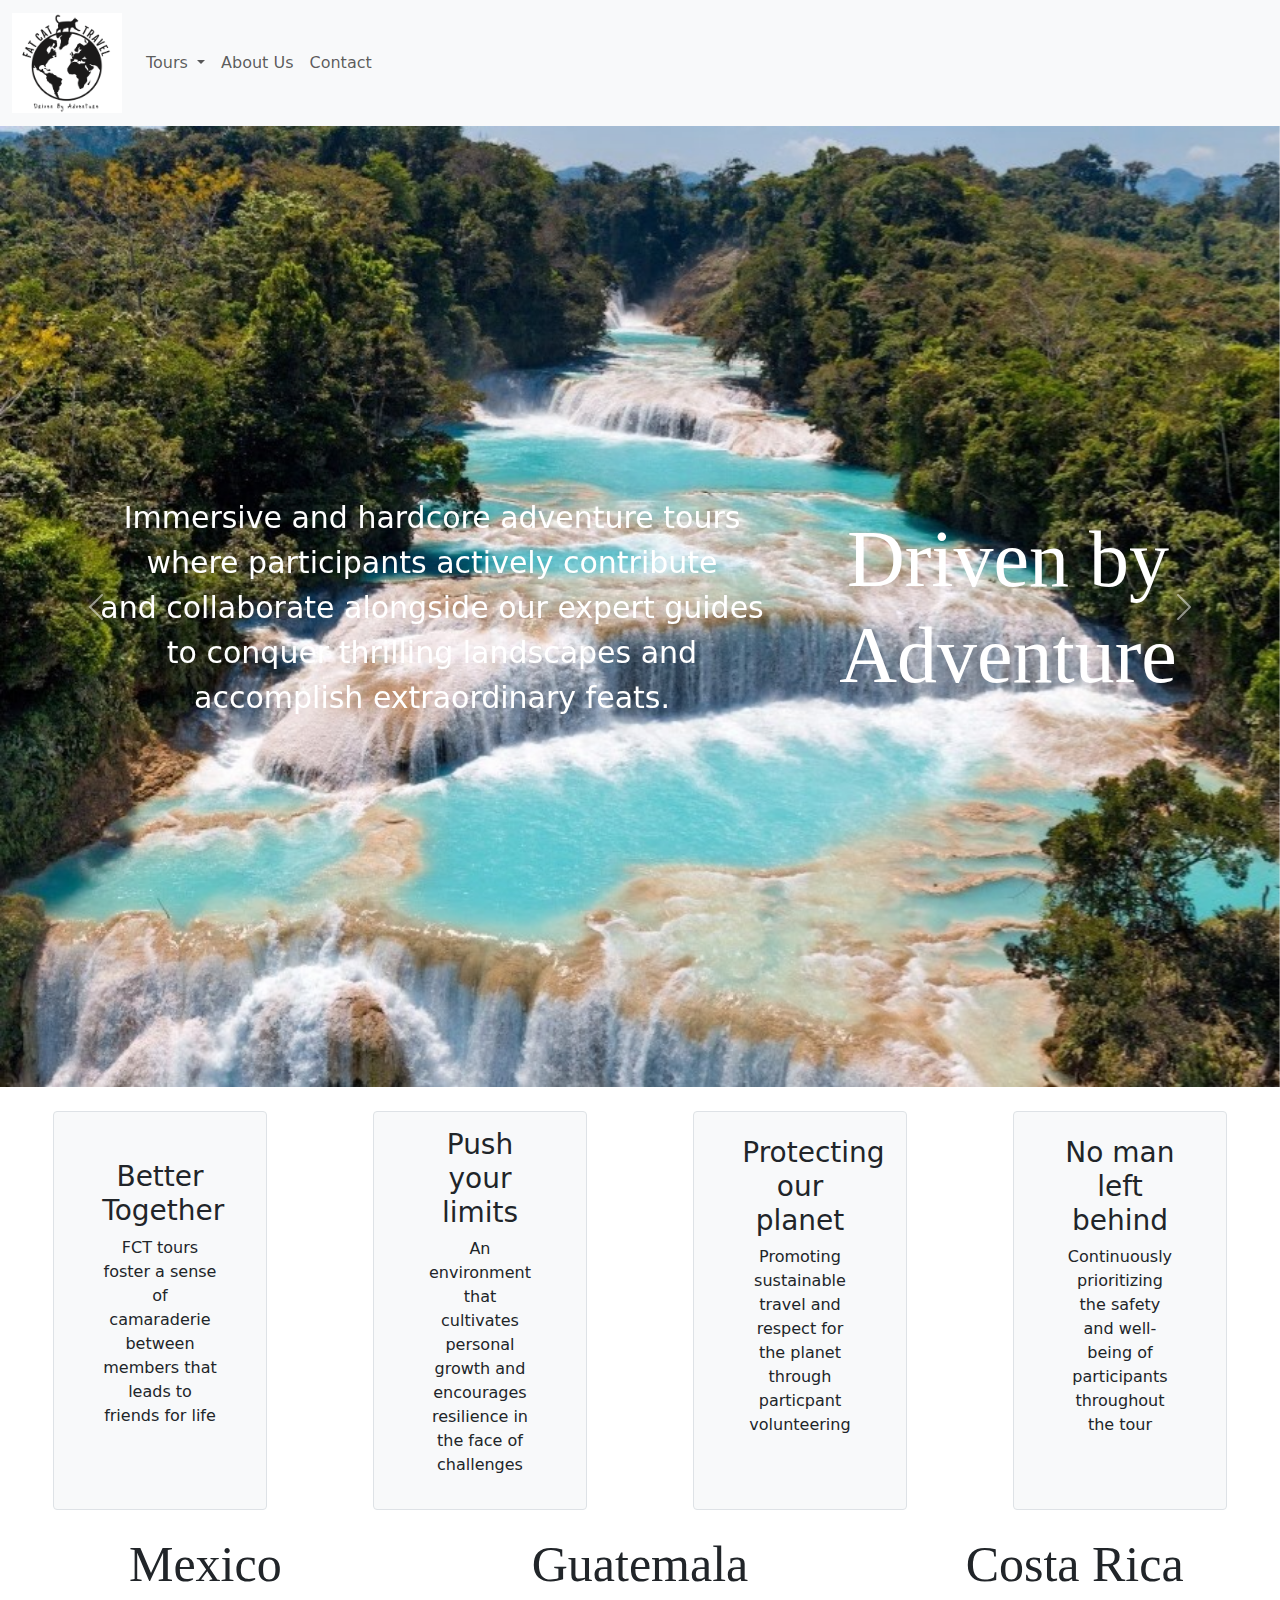
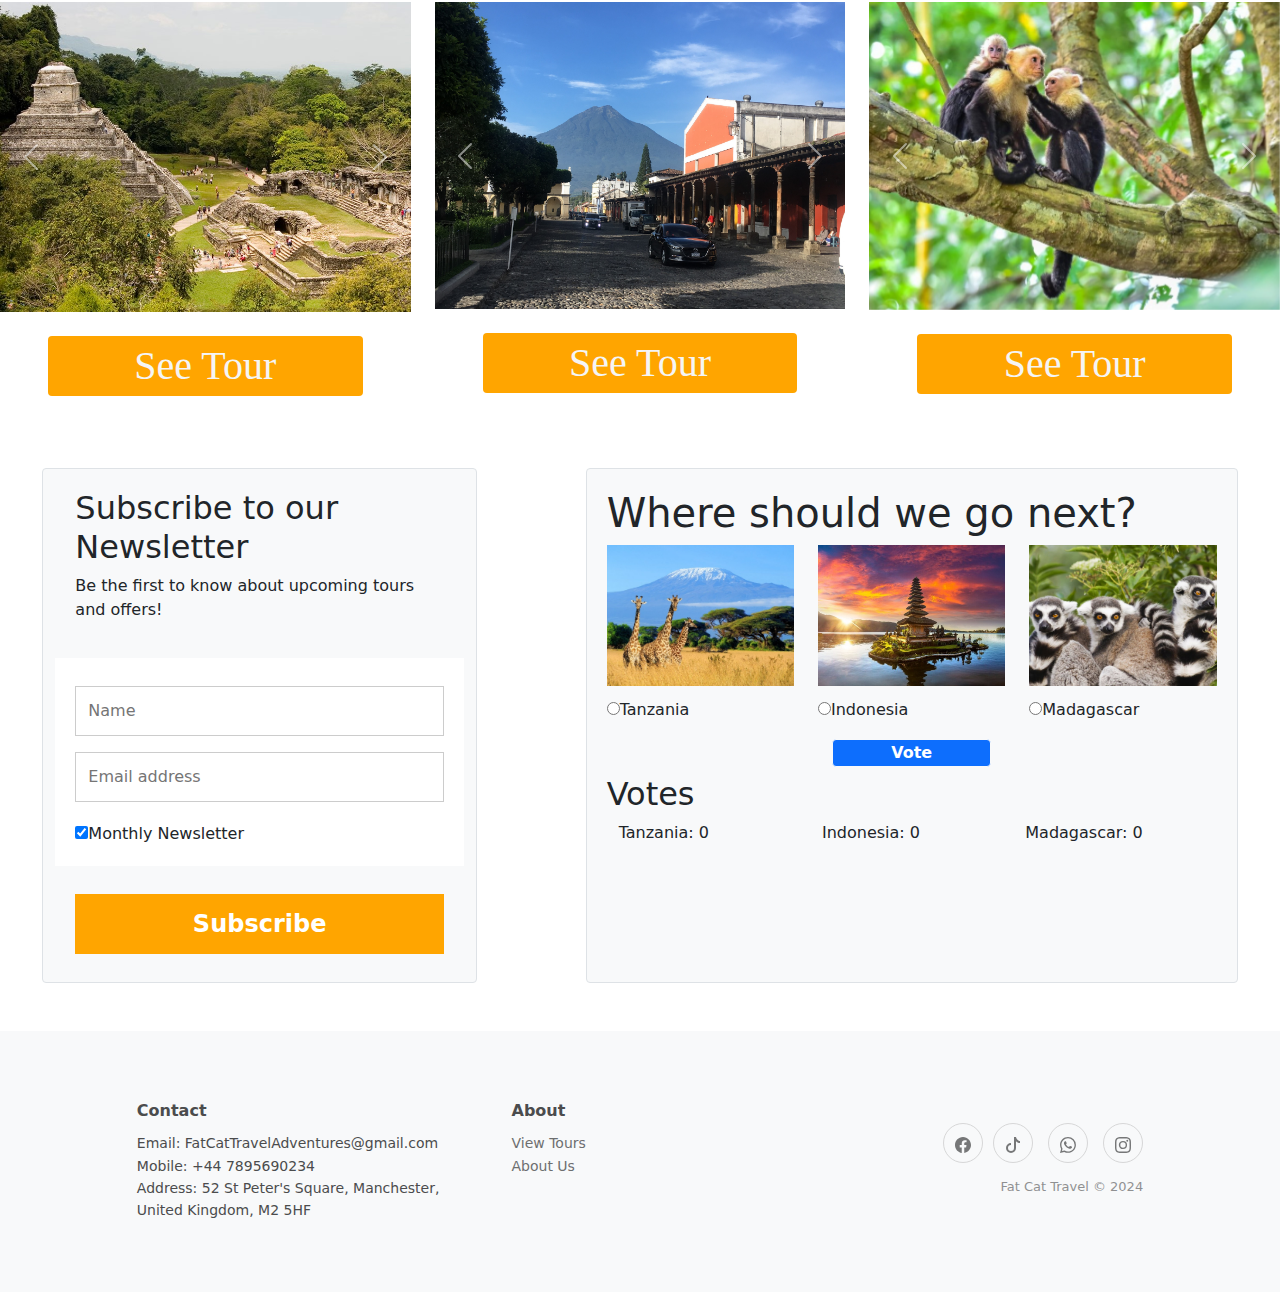
<file: index.html>
<!DOCTYPE html>
<html lang="en">
<head>
    <meta charset="UTF-8">
    <meta name="viewport" content="width=device-width, initial-scale=1.0">
    <link href="https://cdn.jsdelivr.net/npm/bootstrap@5.3.3/dist/css/bootstrap.min.css" rel="stylesheet" integrity="sha384-QWTKZyjpPEjISv5WaRU9OFeRpok6YctnYmDr5pNlyT2bRjXh0JMhjY6hW+ALEwIH" crossorigin="anonymous">
    <link rel="stylesheet" type="text/CSS" href="style.css">
    <title>Fat Cat Travel</title>
</head>
<body>
    <header>
      <!--Nav Bar-->
      <nav class="navbar navbar-expand-lg bg-body-tertiary">
        <div class="container-fluid">
          <a target="_blank" class="navbar-brand" href="file:///C:/Beth%20Coding/Fat%20Cat%20Travel%20Website/FatCatTravelV02/index.html" class="active">
            <img class=logo src="Screenshot 2024-04-06 213442.png" alt="Fat Cat Travel Logo" style="width: 110px; height: 100px;">
          </a>
          <button class="navbar-toggler" type="button" data-bs-toggle="collapse" data-bs-target="#navbarNavDropdown" aria-controls="navbarNavDropdown" aria-expanded="false" aria-label="Toggle navigation">
            <span class="navbar-toggler-icon"></span>
          </button>
          <div class="collapse navbar-collapse" id="navbarNavDropdown">
            <ul class="navbar-nav">
              <li class="nav-item dropdown">
                <a class="nav-link dropdown-toggle navhov" href="#" 
                role="button" data-bs-toggle="dropdown" aria-expanded="false">
                  Tours
                </a>
                <ul class="dropdown-menu">
                  <li><a target="_blank" class="dropdown-item navhov" 
                     href="#">All Tours
                    </a>
                  </li>
                  <li><a target="_blank" class="dropdown-item navhov" href="file:///C:/Beth%20Coding/Fat%20Cat%20Travel%20Website/FatCatTravelV02/mexico.html">Mexico</a></li>
                  <li><a target="_blank" class="dropdown-item navhov" href="file:///C:/Beth%20Coding/Fat%20Cat%20Travel%20Website/FatCatTravelV02/guatemala.html">Guatemala</a></li>
                  <li><a target="_blank" class="dropdown-item navhov" href="#">Costa Rica</a></li>
                </ul>
              </li>
              <li class="nav-item">
                <a target="_blank" class="nav-link navhov" href="#">About Us</a>
              </li>
              <li class="nav-item">
                <a target="_blank" class="nav-link navhov" href="#">Contact</a>
              </li>
            </ul>
          </div>
        </div>
      </nav>
    </header>
    <main>
        <div class="container-tm">
            <!-- Tittle images -->
            <div id="carouselExampleAutoplaying" class="carousel slide" data-bs-ride="carousel">
              <div class="carousel-inner">
                <div class="carousel-item active">
                  <img src="aguaazul.jpg" class="d-block w-100" alt="Agua Azul waterfall Mexico">
                </div>
                <div class="carousel-item">
                  <img src="tikal.jpg" class="d-block w-100" alt="Mayan ruins of tikal">
                </div>
                <div class="carousel-item">
                  <img src="misolha.jpg" class="d-block w-100" alt="Mishol-ha waterfall Mexico">
                </div>
                <div class="carousel-item">
                  <img src="macaw.jpg" class="d-block w-100" alt="Flying Macaw Costa Rica">
                </div>
              </div>
              <button class="carousel-control-prev" type="button" data-bs-target="#carouselExampleAutoplaying" data-bs-slide="prev">
                <span class="carousel-control-prev-icon" aria-hidden="true"></span>
                <span class="visually-hidden">Previous</span>
              </button>
              <button class="carousel-control-next" type="button" data-bs-target="#carouselExampleAutoplaying" data-bs-slide="next">
                <span class="carousel-control-next-icon" aria-hidden="true"></span>
                <span class="visually-hidden">Next</span>
              </button>
            </div>
            <h2 class="middleleft px-5 mx-5">Driven by Adventure</h2> <!--h2 and p will be displayed inline on top of image-->
            <p class="middleright px-5 mx-5">
            Immersive and hardcore adventure tours<br>where participants actively contribute<br>and collaborate 
            alongside our expert guides<br>to conquer thrilling landscapes and<br>accomplish extraordinary feats. 
            </p>
        </div>
        <!-- Company Values -->
        <div class="row mx-auto">
          <div class="col-xs-6 col-xs-6 col-md-2 container-sm my-4 px-5 py-5 border align-items-center bg-body-tertiary rounded-1">
            <!-- Icon -->
            <h3 class="values">Better Together</h3>
            <p class="valuep">FCT tours foster a sense of camaraderie between members that leads to friends for life</p>
          </div>
          <div class="col-xs-6 col-xs-6 col-md-2 container-sm my-4 px-5 py-3 border align-items-center bg-body-tertiary rounded-1">
            <h3 class="values" >Push your limits</h3>
            <p class="valuep">An environment that cultivates personal growth and encourages resilience in the face of challenges</p>
          </div>
          <div class="col-xs-6 col-xs-6 col-md-2 container-sm my-4 px-5 py-4 border align-items-center bg-body-tertiary rounded-1">
            <h3 class="values" >Protecting our planet</h3>
            <p class="valuep">Promoting sustainable travel and respect for the planet through particpant volunteering</p>
          </div>
          <div class="col-xs-6 col-xs-6 col-md-2 container-sm my-4 px-5 py-4 border align-items-center bg-body-tertiary rounded-1">
            <h3 class="values">No man left behind</h3>
            <p class="valuep">Continuously prioritizing the safety and well-being of participants throughout the tour</p>
          </div>
        </div>

        <!-- Tours -->
        <div class="row">
            <div class="col-xs-12 col-xs-6 col-md-4 container-sm">
              <h3 class="countryTitle">Mexico</h3>
              <!--Image carousel-->
              <div id="carouselExampleAutoplaying" class="carousel slide" data-bs-ride="carousel">
                <div class="carousel-inner">
                  <div class="carousel-item active">
                    <img src="planquea.jpg" class="d-block w-100" alt="...">
                  </div>
                  <div class="carousel-item">
                    <img src="San-Cristobal-de-las-Casas_Mexico_12.jpg" class="d-block w-100" alt="...">
                  </div>
                  <div class="carousel-item">
                    <img src="El-Arcotete-Arch.jpg" class="d-block w-100" alt="...">
                  </div>
                </div>
                <button class="carousel-control-prev" type="button" data-bs-target="#carouselExampleAutoplaying" data-bs-slide="prev">
                  <span class="carousel-control-prev-icon" aria-hidden="true"></span>
                  <span class="visually-hidden">Previous</span>
                </button>
                <button class="carousel-control-next" type="button" data-bs-target="#carouselExampleAutoplaying" data-bs-slide="next">
                  <span class="carousel-control-next-icon" aria-hidden="true"></span>
                  <span class="visually-hidden">Next</span>
                </button>
              </div>
              <div>
                <a class="tourlink row d-flex justify-content-center mx-5 my-4 rounded-1 tourhov" href="file:///C:/Beth%20Coding/Fat%20Cat%20Travel%20Website/FatCatTravelV02/mexico.html" target="_blank" type="link">See Tour</a>
              </div>
              <!--See tour link-->
            </div>
            <div class="col-xs-12 col-xs-6 col-md-4 container-sm"> 
              <h3 class="countryTitle">Guatemala</h3>
                <!-- Guatemala image carousel -->
                <div id="carouselExampleAutoplaying" class="carousel slide" data-bs-ride="carousel">
                  <div class="carousel-inner">
                    <div class="carousel-item active">
                      <img src="IMG_4345 (1).JPG" class="d-block w-100" alt="...">
                    </div>
                    <div class="carousel-item">
                      <img src="IMG_4378 (1).JPG" class="d-block w-100" alt="...">
                    </div>
                    <div class="carousel-item">
                      <img src="IMG_4705 (1).JPG" class="d-block w-100" alt="...">
                    </div>
                  </div>
                  <button class="carousel-control-prev" type="button" data-bs-target="#carouselExampleAutoplaying" data-bs-slide="prev">
                    <span class="carousel-control-prev-icon" aria-hidden="true"></span>
                    <span class="visually-hidden">Previous</span>
                  </button>
                  <button class="carousel-control-next" type="button" data-bs-target="#carouselExampleAutoplaying" data-bs-slide="next">
                    <span class="carousel-control-next-icon" aria-hidden="true"></span>
                    <span class="visually-hidden">Next</span>
                  </button>
                </div>
                <div>
                  <a class="tourlink row d-flex justify-content-center mx-5 my-4 rounded-1 tourhov" href="file:///C:/Beth%20Coding/Fat%20Cat%20Travel%20Website/FatCatTravelV02/guatemala.html" target="_blank" type="link">See Tour</a>
                </div>
            </div>
            <div class="col-xs-12 col-xs-6 col-md-4 container-sm">
              <h3 class="countryTitle">Costa Rica</h3>
              <!--Image carousel-->
              <div id="carouselExampleAutoplaying" class="carousel slide" data-bs-ride="carousel">
                <div class="carousel-inner">
                  <div class="carousel-item active">
                    <img src="capuchin.jpg" class="d-block w-100" alt="...">
                  </div>
                  <div class="carousel-item">
                    <img src="playa-manuel-antonio.jpg" class="d-block w-100" alt="...">
                  </div>
                  <div class="carousel-item">
                    <img src="arenal-volcano-lake.jpg" class="d-block w-100" alt="...">
                  </div>
                </div>
                <button class="carousel-control-prev" type="button" data-bs-target="#carouselExampleAutoplaying" data-bs-slide="prev">
                  <span class="carousel-control-prev-icon" aria-hidden="true"></span>
                  <span class="visually-hidden">Previous</span>
                </button>
                <button class="carousel-control-next" type="button" data-bs-target="#carouselExampleAutoplaying" data-bs-slide="next">
                  <span class="carousel-control-next-icon" aria-hidden="true"></span>
                  <span class="visually-hidden">Next</span>
                </button>
              </div>
              <div>
                <a class="tourlink row d-flex justify-content-center mx-5 my-4 rounded-1 tourhov" href="#costarica" target="_blank" type="link">See Tour</a>
              </div>
            </div>
    </div>
  
    <!-- Subscription form -->
    <div class="row">
        <div class="col-xs-12 col-xs-6 col-md-4 mx-auto my-5 rounded-1 bg-body-tertiary border">
          <form action="action_page.php">
            <div class="container">
              <h2>Subscribe to our Newsletter</h2>
              <p>Be the first to know about upcoming tours and offers!</p>
            </div>
  
            <div class="container" style="background-color:white" class="border">
              <input type="text" placeholder="Name" name="name" required>
              <input type="text" placeholder="Email address" name="mail" required>
              <label>
                <input type="checkbox" checked="checked" name="subscribe">Monthly Newsletter
              </label>
            </div>
    
            <div class="container">
              <input class="fw-bold fs-4 tourhov" type="submit" value="Subscribe">
            </div>
          </form>
        </div>

    <!-- Poll of where we should go next, maybe buttons and a live counter-->
      <div class="container col-xs-12 col-xs-6 col-md-6 my-5 rounded-1 bg-body-tertiary border"> 
        <h1>
          Where should we go next?
        </h1>
        <form id="poll-form" class="bg-body-tertiary rounded-1">
          <div class="row">
          <div class="col-xs-4 col-md-4">
            <label>
                <img src="Kili-Giraffe.jpeg" alt="kilamanjaro view with giraffes" class="d-block w-100">
                <input type="radio"
                       name="vote"
                       value="Tanzania"
                       class="my-3">Tanzania
            </label>
          </div>
          <div class="col-xs-4 col-md-4">
            <label>
              <img src="indo.jpg" alt="indonesian temple" class="d-block w-100">
                <input type="radio"
                       name="vote"
                       value="Indonesia"
                       class="my-3">Indonesia
            </label>
          </div>
          <div class="col-xs-4 col-md-4">
            <label>
              <img src="lemur-family.jpg" alt="lemur family" class="d-block w-100">
              <input type="radio"
                     name="vote"
                     value="Madagascar"
                     class="my-3">Madagascar
            </label>
          </div>
            <button type="submit" class="mx-auto w-25 my-2 mx-5 rounded-1 bg-primary text-white border border-light fw-bold tourhov">
              Vote
            </button>
        </form>
        </div>
        <div id="results">
            <h2 class="mx-auto">
              Votes
            </h2>
            <div class="row mx-auto">
              <div class="col-xs-4 col-md-4">
                <p>Tanzania: 
                  <span id="tanzania-count">0
                  </span>
                </p>
              </div>
              <div class="col-xs-4 col-md-4">
                <p>Indonesia: 
                  <span id="indonesia-count">0
                  </span>
                </p>
              </div>
              <div class="col-xs-4 col-md-4">
                <p>Madagascar: 
                  <span id="madagascar-count">0
                  </span>
                </p>
              </div>
            </div>
        </div>
    </div>
  </div>

  </main>
    <div class="footer-clean bg-body-tertiary">
      <footer>
          <div class="container">
              <div class="row justify-content-center">
                  <div class="col-sm-4 col-md-4 item">
                      <h3>Contact</h3>
                      <ul>
                          <li>Email: FatCatTravelAdventures@gmail.com</li>
                          <li>Mobile: +44 7895690234</li>
                          <li>Address: 52 St Peter's Square, Manchester, United Kingdom, M2 5HF</li>
                      </ul>
                  </div>
                  <div class="col-sm-4 col-md-4 item">
                      <h3>About</h3>
                      <ul>
                          <li><a href="#">View Tours</a></li>
                          <li><a href="#">About Us</a></li>
                      </ul>
                  </div>
                  <div class="col-lg-3 item social"><a href="#" target="_blank"><svg xmlns="http://www.w3.org/2000/svg" width="16" height="16" fill="currentColor" class="bi bi-facebook" viewBox="0 0 16 16">
                      <path d="M16 8.049c0-4.446-3.582-8.05-8-8.05C3.58 0-.002 3.603-.002 8.05c0 4.017 2.926 7.347 6.75 7.951v-5.625h-2.03V8.05H6.75V6.275c0-2.017 1.195-3.131 3.022-3.131.876 0 1.791.157 1.791.157v1.98h-1.009c-.993 0-1.303.621-1.303 1.258v1.51h2.218l-.354 2.326H9.25V16c3.824-.604 6.75-3.934 6.75-7.951"/>
                      </svg>
                      </a><a href="https://www.tiktok.com/@fat_cat_travel?_t=8mNFYS8pE6D&_r=1" target="_blank"><svg xmlns="http://www.w3.org/2000/svg" width="16" height="16" fill="currentColor" class="bi bi-tiktok" viewBox="0 0 16 16">
                          <path d="M9 0h1.98c.144.715.54 1.617 1.235 2.512C12.895 3.389 13.797 4 15 4v2c-1.753 0-3.07-.814-4-1.829V11a5 5 0 1 1-5-5v2a3 3 0 1 0 3 3z"/>
                        </svg></a>
                      <a href="#" target="_blank"><svg xmlns="http://www.w3.org/2000/svg" width="16" height="16" fill="currentColor" class="bi bi-whatsapp" viewBox="0 0 16 16">
                          <path d="M13.601 2.326A7.85 7.85 0 0 0 7.994 0C3.627 0 .068 3.558.064 7.926c0 1.399.366 2.76 1.057 3.965L0 16l4.204-1.102a7.9 7.9 0 0 0 3.79.965h.004c4.368 0 7.926-3.558 7.93-7.93A7.9 7.9 0 0 0 13.6 2.326zM7.994 14.521a6.6 6.6 0 0 1-3.356-.92l-.24-.144-2.494.654.666-2.433-.156-.251a6.56 6.56 0 0 1-1.007-3.505c0-3.626 2.957-6.584 6.591-6.584a6.56 6.56 0 0 1 4.66 1.931 6.56 6.56 0 0 1 1.928 4.66c-.004 3.639-2.961 6.592-6.592 6.592m3.615-4.934c-.197-.099-1.17-.578-1.353-.646-.182-.065-.315-.099-.445.099-.133.197-.513.646-.627.775-.114.133-.232.148-.43.05-.197-.1-.836-.308-1.592-.985-.59-.525-.985-1.175-1.103-1.372-.114-.198-.011-.304.088-.403.087-.088.197-.232.296-.346.1-.114.133-.198.198-.33.065-.134.034-.248-.015-.347-.05-.099-.445-1.076-.612-1.47-.16-.389-.323-.335-.445-.34-.114-.007-.247-.007-.38-.007a.73.73 0 0 0-.529.247c-.182.198-.691.677-.691 1.654s.71 1.916.81 2.049c.098.133 1.394 2.132 3.383 2.992.47.205.84.326 1.129.418.475.152.904.129 1.246.08.38-.058 1.171-.48 1.338-.943.164-.464.164-.86.114-.943-.049-.084-.182-.133-.38-.232"/>
                        </svg></a>
                      <a href="https://www.instagram.com/fat_cat_travel?igsh=MWRuaHhld3Bsemgzcg==" target="_blank"><svg xmlns="http://www.w3.org/2000/svg" width="16" height="16" fill="currentColor" class="bi bi-instagram" viewBox="0 0 16 16">
                      <path d="M8 0C5.829 0 5.556.01 4.703.048 3.85.088 3.269.222 2.76.42a3.9 3.9 0 0 0-1.417.923A3.9 3.9 0 0 0 .42 2.76C.222 3.268.087 3.85.048 4.7.01 5.555 0 5.827 0 8.001c0 2.172.01 2.444.048 3.297.04.852.174 1.433.372 1.942.205.526.478.972.923 1.417.444.445.89.719 1.416.923.51.198 1.09.333 1.942.372C5.555 15.99 5.827 16 8 16s2.444-.01 3.298-.048c.851-.04 1.434-.174 1.943-.372a3.9 3.9 0 0 0 1.416-.923c.445-.445.718-.891.923-1.417.197-.509.332-1.09.372-1.942C15.99 10.445 16 10.173 16 8s-.01-2.445-.048-3.299c-.04-.851-.175-1.433-.372-1.941a3.9 3.9 0 0 0-.923-1.417A3.9 3.9 0 0 0 13.24.42c-.51-.198-1.092-.333-1.943-.372C10.443.01 10.172 0 7.998 0zm-.717 1.442h.718c2.136 0 2.389.007 3.232.046.78.035 1.204.166 1.486.275.373.145.64.319.92.599s.453.546.598.92c.11.281.24.705.275 1.485.039.843.047 1.096.047 3.231s-.008 2.389-.047 3.232c-.035.78-.166 1.203-.275 1.485a2.5 2.5 0 0 1-.599.919c-.28.28-.546.453-.92.598-.28.11-.704.24-1.485.276-.843.038-1.096.047-3.232.047s-2.39-.009-3.233-.047c-.78-.036-1.203-.166-1.485-.276a2.5 2.5 0 0 1-.92-.598 2.5 2.5 0 0 1-.6-.92c-.109-.281-.24-.705-.275-1.485-.038-.843-.046-1.096-.046-3.233s.008-2.388.046-3.231c.036-.78.166-1.204.276-1.486.145-.373.319-.64.599-.92s.546-.453.92-.598c.282-.11.705-.24 1.485-.276.738-.034 1.024-.044 2.515-.045zm4.988 1.328a.96.96 0 1 0 0 1.92.96.96 0 0 0 0-1.92m-4.27 1.122a4.109 4.109 0 1 0 0 8.217 4.109 4.109 0 0 0 0-8.217m0 1.441a2.667 2.667 0 1 1 0 5.334 2.667 2.667 0 0 1 0-5.334"/>
                      </svg></a>
                      <p class="copyright">Fat Cat Travel © 2024</p>
                  </div>
              </div>
          </div>
      </footer>
  </div>
    <script src="https://cdn.jsdelivr.net/npm/bootstrap@5.3.3/dist/js/bootstrap.bundle.min.js" integrity="sha384-YvpcrYf0tY3lHB60NNkmXc5s9fDVZLESaAA55NDzOxhy9GkcIdslK1eN7N6jIeHz" crossorigin="anonymous"></script>
    <script src="main.js" type="text/javascript" rel="javascript"></script>
</body>
</html>
</file>
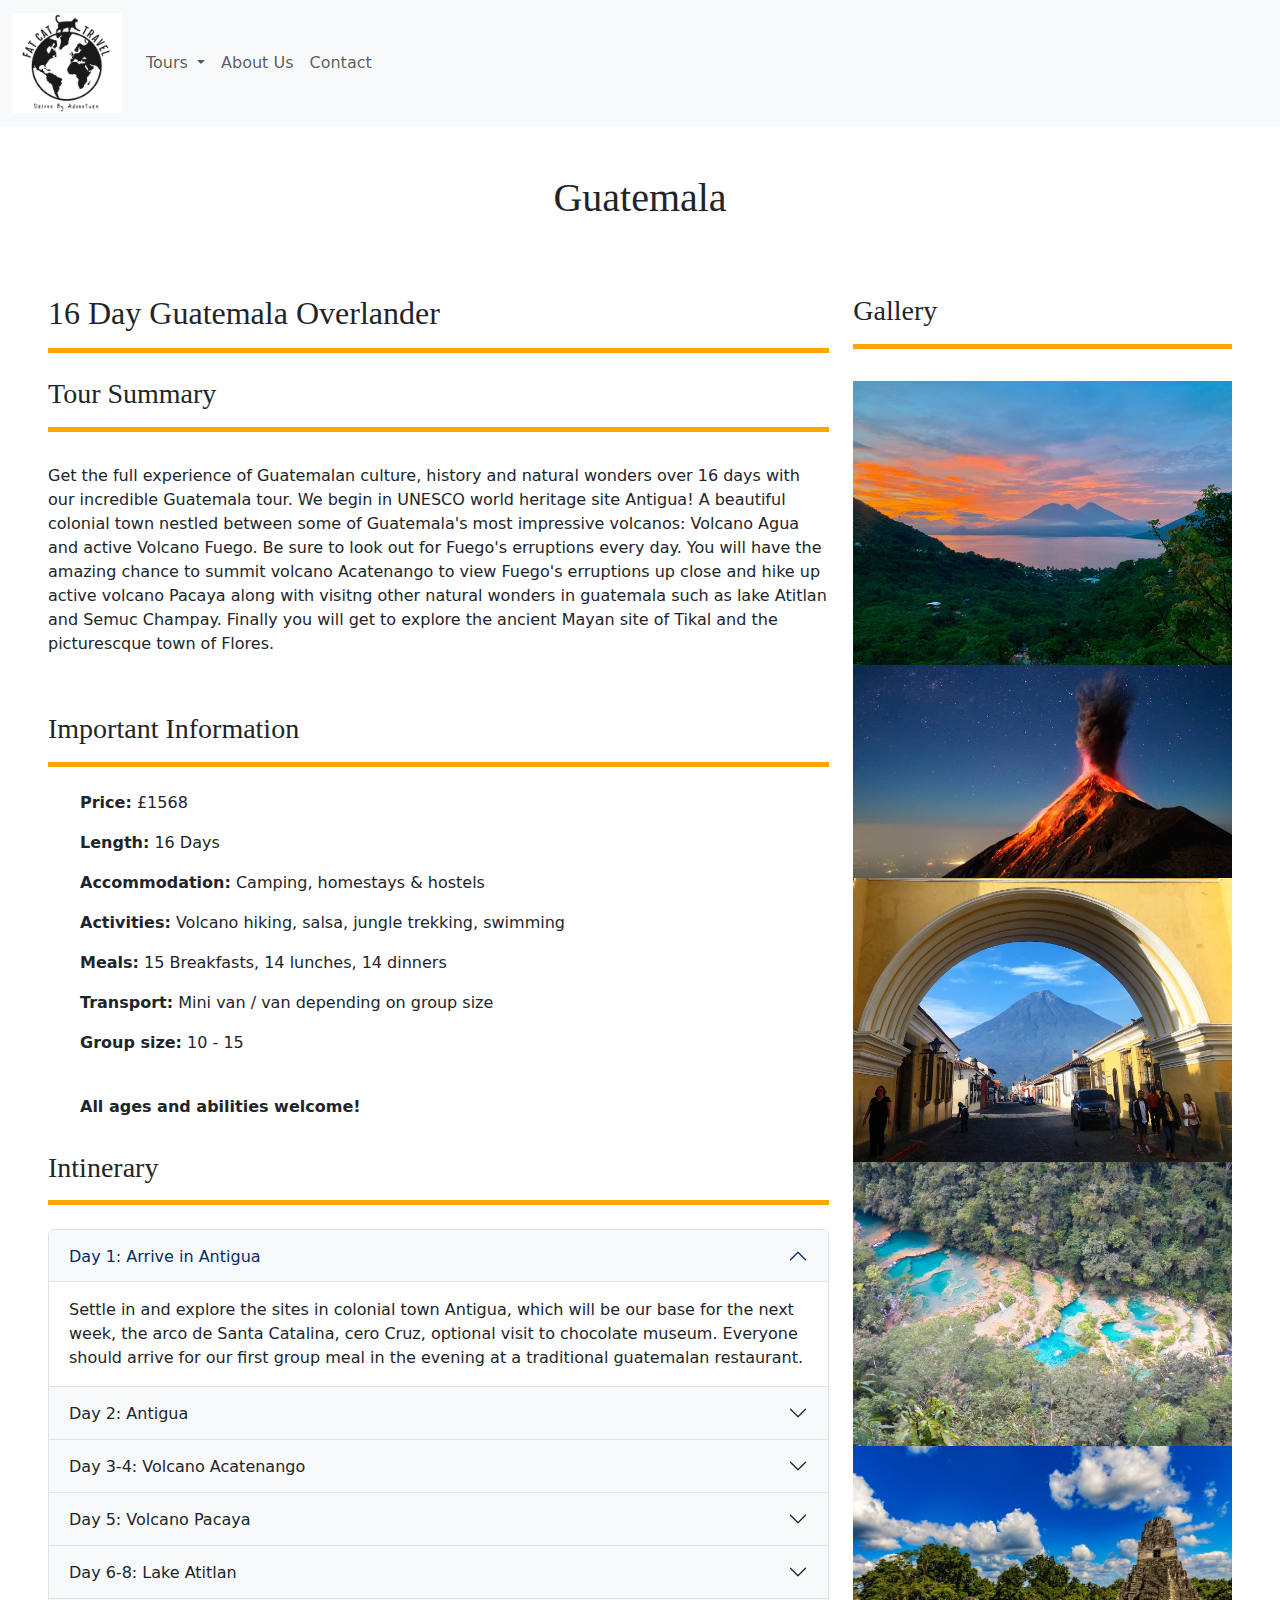
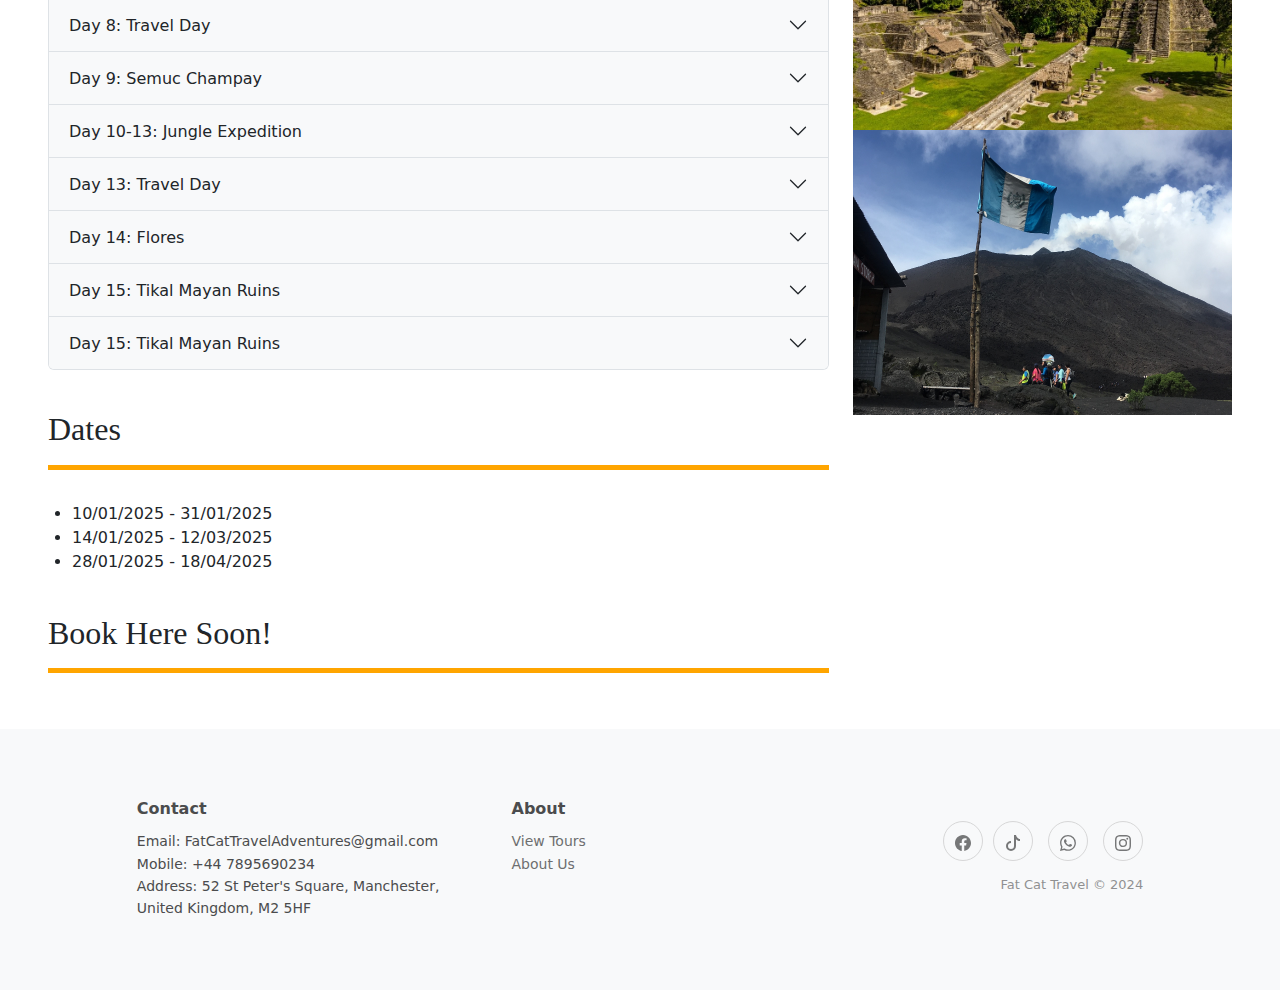
<file: guatemala.html>
<!DOCTYPE html>
<html lang="en">
<head>
    <meta charset="UTF-8">
    <meta name="viewport" content="width=device-width, initial-scale=1.0">
    <link href="https://cdn.jsdelivr.net/npm/bootstrap@5.3.3/dist/css/bootstrap.min.css" rel="stylesheet" integrity="sha384-QWTKZyjpPEjISv5WaRU9OFeRpok6YctnYmDr5pNlyT2bRjXh0JMhjY6hW+ALEwIH" crossorigin="anonymous">
    <link rel="stylesheet" type="text/CSS" href="style.css">
    <title>Guatemala</title>
</head>
<body>
    <header>
        <nav class="navbar navbar-expand-lg bg-body-tertiary">
            <div class="container-fluid">
              <a target="_blank" class="navbar-brand" href="file:///C:/Beth%20Coding/Fat%20Cat%20Travel%20Website/FatCatTravelV02/index.html" class="active">
                <img class=logo src="Screenshot 2024-04-06 213442.png" alt="Fat Cat Travel Logo" style="width: 110px; height: 100px;">
              </a>
              <button class="navbar-toggler" type="button" data-bs-toggle="collapse" data-bs-target="#navbarNavDropdown" aria-controls="navbarNavDropdown" aria-expanded="false" aria-label="Toggle navigation">
                <span class="navbar-toggler-icon"></span>
              </button>
              <div class="collapse navbar-collapse" id="navbarNavDropdown">
                <ul class="navbar-nav">
                  <li class="nav-item dropdown">
                    <a class="nav-link dropdown-toggle navhov" href="#" role="button" data-bs-toggle="dropdown" aria-expanded="false">
                      Tours
                    </a>
                    <ul class="dropdown-menu">
                      <li><a target="_blank" class="dropdown-item navhov" href="#">All Tours</a></li>
                      <li><a target="_blank" class="dropdown-item navhov" href="file:///C:/Beth%20Coding/Fat%20Cat%20Travel%20Website/FatCatTravelV02/mexico.html">Mexico</a></li>
                      <li><a target="_blank" class="dropdown-item navhov" href="file:///C:/Beth%20Coding/Fat%20Cat%20Travel%20Website/FatCatTravelV02/guatemala.html">Guatemala</a></li>
                      <li><a target="_blank" class="dropdown-item navhov" href="#">Costa Rica</a></li>
                    </ul>
                  </li>
                  <li class="nav-item">
                    <a target="_blank" class="nav-link navhov" href="#">About Us</a>
                  </li>
                  <li class="nav-item">
                    <a target="_blank" class="nav-link navhov" href="#">Contact</a>
                  </li>
                </ul>
              </div>
            </div>
          </nav>
    </header>
    <main class="mx-5">
        <div class="row">
            <div>
                <h1 class="py-3 desthead d-flex justify-content-center py-5">Guatemala</h1>
            </div>
            <div class="col-md-8 col-xs-12">
                <div>
                    <h2 class="destborder desthead py-3">16 Day Guatemala Overlander</h2>
                    <h3 class="destborder desthead py-3">Tour Summary</h3>
                <p class="py-4">Get the full experience of Guatemalan culture, history and natural wonders over 16 days with our incredible Guatemala tour.
                    We begin in UNESCO world heritage site Antigua! A beautiful colonial town nestled between some of Guatemala's most impressive volcanos:
                    Volcano Agua and active Volcano Fuego. Be sure to look out for Fuego's erruptions every day. You will have the amazing chance
                    to summit volcano Acatenango to view Fuego's erruptions up close and hike up active volcano Pacaya along with visitng other natural wonders in guatemala such as lake 
                    Atitlan and Semuc Champay. Finally you will get to explore the ancient Mayan site of Tikal and the picturescque town of Flores.
                </p>
                <h3 class="destborder desthead py-3">Important Information</h3>
                <ul class="mt-4"><strong>Price:</strong> £1568</ul>
                <ul><strong>Length:</strong> 16 Days</ul>
                <ul><strong>Accommodation:</strong> Camping, homestays & hostels</ul>
                <ul><strong>Activities:</strong> Volcano hiking, salsa, jungle trekking, swimming</ul>
                <ul><strong>Meals:</strong> 15 Breakfasts, 14 lunches, 14 dinners</ul>
                <ul><strong>Transport:</strong> Mini van / van depending on group size</ul>
                <ul><strong>Group size:</strong> 10 - 15</ul>
                <br>
                <ul><strong>All ages and abilities welcome!</strong></ul>
                <h3 class="destborder desthead py-3">Intinerary</h3>
                </div>
                <div class="accordion mt-4" id="accordionExample">
                    <div class="accordion-item">
                    <h2 class="accordion-header">
                        <button class="accordion-button bg-body-tertiary" type="button" data-bs-toggle="collapse" data-bs-target="#collapseOne" aria-expanded="true" aria-controls="collapseOne">
                            Day 1: Arrive in Antigua
                        </button>
                    </h2>
                    <div id="collapseOne" class="accordion-collapse collapse show" data-bs-parent="#accordionExample">
                        <div class="accordion-body">
                            Settle in and explore the sites in colonial town Antigua, which will be our base for the next week, the arco de Santa Catalina, 
                            cero Cruz, optional visit to chocolate museum. Everyone should arrive for our first group meal in the 
                            evening at a traditional guatemalan restaurant. 
                        </div>
                    </div>
                    </div>
                    <div class="accordion-item">
                    <h2 class="accordion-header">
                        <button class="accordion-button collapsed bg-body-tertiary" type="button" data-bs-toggle="collapse" data-bs-target="#collapseTwo" aria-expanded="false" aria-controls="collapseTwo">
                            Day 2: Antigua
                        </button>
                    </h2>
                    <div id="collapseTwo" class="accordion-collapse collapse" data-bs-parent="#accordionExample">
                        <div class="accordion-body">
                            visit a nearby coffee plantation and learn all about how coffee and chocolate is made and take part in a chocolate making workshop 
                            led by locals. In the afternoon there will be free time to explore Antigua before dinner. After dinner we will head to 
                            a Salsa class to learn the basics and dance with the locals after if you wish.
                        </div>
                    </div>
                    </div>
                    <div class="accordion-item">
                    <h2 class="accordion-header">
                        <button class="accordion-button collapsed bg-body-tertiary" type="button" data-bs-toggle="collapse" data-bs-target="#collapseThree" aria-expanded="false" aria-controls="collapseThree">
                            Day 3-4: Volcano Acatenango
                        </button>
                    </h2>
                    <div id="collapseThree" class="accordion-collapse collapse" data-bs-parent="#accordionExample">
                        <div class="accordion-body">
                            Volcano acatenango, we will travel from Antigua to La Soledad where will hike up acatenango to view the sunset. We will Camp the 
                            night and wake up in the early morning for the 1 hour hike to the summit and incredible view of eruptions from volcano fuego at sunrise.
                            Travel back to Antigua for a relaxing evening.
                        </div>
                    </div>
                    </div>
                    <div class="accordion-item">
                        <h2 class="accordion-header">
                        <button class="accordion-button collapsed bg-body-tertiary" type="button" data-bs-toggle="collapse" data-bs-target="#collapseFour" aria-expanded="false" aria-controls="collapseFour">
                            Day 5: Volcano Pacaya
                        </button>
                        </h2>
                        <div id="collapseFour" class="accordion-collapse collapse" data-bs-parent="#accordionExample">
                        <div class="accordion-body">
                            Volcano pacaya, another one of Guatemala's active volcanos! In the early morning we will drive to volcano pacaya and 
                            hike up 3 hours until it is not safe to go further. Don't forget to bring a snack to cook in the volcanos heat 
                            (marshmallows, pizza etc). You can even pre-order a pizza to have cooked in the volcano. Back to Antigua in the evening 
                            and an early night before we head to lake atitlan at 5am tomorrow. 
                        </div>
                        </div>
                    </div>
                    <div class="accordion-item">
                        <h2 class="accordion-header">
                        <button class="accordion-button collapsed bg-body-tertiary" type="button" data-bs-toggle="collapse" data-bs-target="#collapseFive" aria-expanded="false" aria-controls="collapseFive">
                            Day 6-8: Lake Atitlan
                        </button>
                        </h2>
                        <div id="collapseFive" class="accordion-collapse collapse" data-bs-parent="#accordionExample">
                        <div class="accordion-body">
                            Today we move on to lake atitlan to stay with a local indigenous family for 2 nights and learn all about their culture. 
                            Day time activities include exploring the lakes villages (Panachajel, Santiago Atitlan, San Juan La Laguna), boat rides, 
                            swimming, hiking to surrounding mountains and even learning Spanish.
                        </div>
                        </div>
                    </div>
                    <div class="accordion-item">
                        <h2 class="accordion-header">
                        <button class="accordion-button collapsed bg-body-tertiary" type="button" data-bs-toggle="collapse" data-bs-target="#collapseSix" aria-expanded="false" aria-controls="collapseSix">
                            Day 8: Travel Day
                        </button>
                        </h2>
                        <div id="collapseSix" class="accordion-collapse collapse" data-bs-parent="#accordionExample">
                        <div class="accordion-body">
                            After our final morning in lake atitlan 8 hour drive through the Guatemalan jungle to semuc champay.
                        </div>
                        </div>
                    </div>
                    <div class="accordion-item">
                        <h2 class="accordion-header">
                        <button class="accordion-button collapsed bg-body-tertiary" type="button" data-bs-toggle="collapse" data-bs-target="#collapseSeven" aria-expanded="false" aria-controls="collapseSeven">
                            Day 9: Semuc Champay
                        </button>
                        </h2>
                        <div id="collapseSeven" class="accordion-collapse collapse" data-bs-parent="#accordionExample">
                        <div class="accordion-body">
                            A day to relax and enjoy the tranquil pools at Semuc Champay or take an optional hike 45 minutes to see the viewpoint 
                            of the pools (el Mirador).
                        </div>
                        </div>
                    </div>
                    <div class="accordion-item">
                        <h2 class="accordion-header">
                        <button class="accordion-button collapsed bg-body-tertiary" type="button" data-bs-toggle="collapse" data-bs-target="#collapseEight" aria-expanded="false" aria-controls="collapseEight">
                            Day 10-13: Jungle Expedition
                        </button>
                        </h2>
                        <div id="collapseEight" class="accordion-collapse collapse" data-bs-parent="#accordionExample">
                        <div class="accordion-body">
                            On day 10 we embark on a 3 day Jungle expedition with a local guide, camping for 3 nights in the depths of the jungle. 
                            Take part in activities such as wildlife watching, learning bushcraft, canoeing and other activities.
                        </div>
                        </div>
                    </div>
                    <div class="accordion-item">
                        <h2 class="accordion-header">
                        <button class="accordion-button collapsed bg-body-tertiary" type="button" data-bs-toggle="collapse" data-bs-target="#collapseNine" aria-expanded="false" aria-controls="collapseNine">
                            Day 13: Travel Day
                        </button>
                        </h2>
                        <div id="collapseNine" class="accordion-collapse collapse" data-bs-parent="#accordionExample">
                        <div class="accordion-body">
                            In the afternoon we drive 8 hours to the town of Flores located near the ruins of Tikal.
                        </div>
                        </div>
                    </div>
                    <div class="accordion-item">
                        <h2 class="accordion-header">
                        <button class="accordion-button collapsed bg-body-tertiary" type="button" data-bs-toggle="collapse" data-bs-target="#collapseTen" aria-expanded="false" aria-controls="collapseTen">
                            Day 14: Flores
                        </button>
                        </h2>
                        <div id="collapseTen" class="accordion-collapse collapse" data-bs-parent="#accordionExample">
                        <div class="accordion-body">
                            A day to explore the beautiful town of Flores, options include hike up to el Mirador del rey canek, 
                            visit Jorge's rope swing and watch the sunset from a rooftop bar.
                        </div>
                        </div>
                    </div>
                    <div class="accordion-item">
                        <h2 class="accordion-header">
                        <button class="accordion-button collapsed bg-body-tertiary" type="button" data-bs-toggle="collapse" data-bs-target="#collapseEleven" aria-expanded="false" aria-controls="collapseEleven">
                            Day 15: Tikal Mayan Ruins
                        </button>
                        </h2>
                        <div id="collapseEleven" class="accordion-collapse collapse" data-bs-parent="#accordionExample">
                        <div class="accordion-body">
                            Explore the ancient Mayan ruins of Tikal with or without a guide, learning all about the sites and the Mayan's history.
                        </div>
                        </div>
                    </div>
                    <div class="accordion-item mb-4">
                        <h2 class="accordion-header">
                        <button class="accordion-button collapsed bg-body-tertiary" type="button" data-bs-toggle="collapse" data-bs-target="#collapseTwelve" aria-expanded="false" aria-controls="collapseTwelve">
                            Day 15: Tikal Mayan Ruins
                        </button>
                        </h2>
                        <div id="collapseTwelve" class="accordion-collapse collapse" data-bs-parent="#accordionExample">
                        <div class="accordion-body">
                            Return to antigua where will we end our trip, there is the option to add on accommodation tonight.
                        </div>
                        </div>
                    </div>
                </div>
                <div>
                    <h2 class="destborder desthead py-3">Dates</h2>
                </div>
                <div class="py-4 px-4">
                    <li>10/01/2025 - 31/01/2025</li>
                    <li>14/01/2025 - 12/03/2025</li>
                    <li>28/01/2025 - 18/04/2025</li>
                </div>
                <div>
                    <h2 class="destborder desthead py-3">Book Here Soon!</h2>
                </div>
                <div class="py-4">
                    <!--Booking form coming soon-->
                </div>
            </div>
            <div class="col-md-4 col-xs-12">
                <div>
                    <h3 class="destborder desthead py-3">Gallery</h3>
                </div>
                <div class="py-4">
                    <img src="sunrise-over-Lake-Atitlan.jpg" alt="Lake Atitlan" style="width: 100%">
                    <img src="fuego1_cover.jpg" alt="volcano fuego" style="width:100%">
                    <img src="IMG_20240429_130639_535.jpg" alt="Arco de Santa Catalina" style="width: 100%">
                    <img src="Semuc+Champey-45.jpg" alt="Semuc Champay" style="width: 100%">
                    <img src="tikal.jpg" alt="Mayan ruins of Tikal" style="width:100%">
                    <img src="IMG_4705 (1).JPG" alt="volcan de pacaya" style="width:100%">
                </div>
            </div>
        </div>
</main>
<div class="footer-clean bg-body-tertiary">
    <footer>
        <div class="container">
            <div class="row justify-content-center">
                <div class="col-sm-4 col-md-4 item">
                    <h3>Contact</h3>
                    <ul>
                        <li>Email: FatCatTravelAdventures@gmail.com</li>
                        <li>Mobile: +44 7895690234</li>
                        <li>Address: 52 St Peter's Square, Manchester, United Kingdom, M2 5HF</li>
                    </ul>
                </div>
                <div class="col-sm-4 col-md-4 item">
                    <h3>About</h3>
                    <ul>
                        <li><a href="#">View Tours</a></li>
                        <li><a href="#">About Us</a></li>
                    </ul>
                </div>
                <div class="col-lg-3 item social"><a href="#" target="_blank"><svg xmlns="http://www.w3.org/2000/svg" width="16" height="16" fill="currentColor" class="bi bi-facebook" viewBox="0 0 16 16">
                    <path d="M16 8.049c0-4.446-3.582-8.05-8-8.05C3.58 0-.002 3.603-.002 8.05c0 4.017 2.926 7.347 6.75 7.951v-5.625h-2.03V8.05H6.75V6.275c0-2.017 1.195-3.131 3.022-3.131.876 0 1.791.157 1.791.157v1.98h-1.009c-.993 0-1.303.621-1.303 1.258v1.51h2.218l-.354 2.326H9.25V16c3.824-.604 6.75-3.934 6.75-7.951"/>
                    </svg>
                    </a><a href="https://www.tiktok.com/@fat_cat_travel?_t=8mNFYS8pE6D&_r=1" target="_blank"><svg xmlns="http://www.w3.org/2000/svg" width="16" height="16" fill="currentColor" class="bi bi-tiktok" viewBox="0 0 16 16">
                        <path d="M9 0h1.98c.144.715.54 1.617 1.235 2.512C12.895 3.389 13.797 4 15 4v2c-1.753 0-3.07-.814-4-1.829V11a5 5 0 1 1-5-5v2a3 3 0 1 0 3 3z"/>
                      </svg></a>
                    <a href="#" target="_blank"><svg xmlns="http://www.w3.org/2000/svg" width="16" height="16" fill="currentColor" class="bi bi-whatsapp" viewBox="0 0 16 16">
                        <path d="M13.601 2.326A7.85 7.85 0 0 0 7.994 0C3.627 0 .068 3.558.064 7.926c0 1.399.366 2.76 1.057 3.965L0 16l4.204-1.102a7.9 7.9 0 0 0 3.79.965h.004c4.368 0 7.926-3.558 7.93-7.93A7.9 7.9 0 0 0 13.6 2.326zM7.994 14.521a6.6 6.6 0 0 1-3.356-.92l-.24-.144-2.494.654.666-2.433-.156-.251a6.56 6.56 0 0 1-1.007-3.505c0-3.626 2.957-6.584 6.591-6.584a6.56 6.56 0 0 1 4.66 1.931 6.56 6.56 0 0 1 1.928 4.66c-.004 3.639-2.961 6.592-6.592 6.592m3.615-4.934c-.197-.099-1.17-.578-1.353-.646-.182-.065-.315-.099-.445.099-.133.197-.513.646-.627.775-.114.133-.232.148-.43.05-.197-.1-.836-.308-1.592-.985-.59-.525-.985-1.175-1.103-1.372-.114-.198-.011-.304.088-.403.087-.088.197-.232.296-.346.1-.114.133-.198.198-.33.065-.134.034-.248-.015-.347-.05-.099-.445-1.076-.612-1.47-.16-.389-.323-.335-.445-.34-.114-.007-.247-.007-.38-.007a.73.73 0 0 0-.529.247c-.182.198-.691.677-.691 1.654s.71 1.916.81 2.049c.098.133 1.394 2.132 3.383 2.992.47.205.84.326 1.129.418.475.152.904.129 1.246.08.38-.058 1.171-.48 1.338-.943.164-.464.164-.86.114-.943-.049-.084-.182-.133-.38-.232"/>
                      </svg></a>
                    <a href="https://www.instagram.com/fat_cat_travel?igsh=MWRuaHhld3Bsemgzcg==" target="_blank"><svg xmlns="http://www.w3.org/2000/svg" width="16" height="16" fill="currentColor" class="bi bi-instagram" viewBox="0 0 16 16">
                    <path d="M8 0C5.829 0 5.556.01 4.703.048 3.85.088 3.269.222 2.76.42a3.9 3.9 0 0 0-1.417.923A3.9 3.9 0 0 0 .42 2.76C.222 3.268.087 3.85.048 4.7.01 5.555 0 5.827 0 8.001c0 2.172.01 2.444.048 3.297.04.852.174 1.433.372 1.942.205.526.478.972.923 1.417.444.445.89.719 1.416.923.51.198 1.09.333 1.942.372C5.555 15.99 5.827 16 8 16s2.444-.01 3.298-.048c.851-.04 1.434-.174 1.943-.372a3.9 3.9 0 0 0 1.416-.923c.445-.445.718-.891.923-1.417.197-.509.332-1.09.372-1.942C15.99 10.445 16 10.173 16 8s-.01-2.445-.048-3.299c-.04-.851-.175-1.433-.372-1.941a3.9 3.9 0 0 0-.923-1.417A3.9 3.9 0 0 0 13.24.42c-.51-.198-1.092-.333-1.943-.372C10.443.01 10.172 0 7.998 0zm-.717 1.442h.718c2.136 0 2.389.007 3.232.046.78.035 1.204.166 1.486.275.373.145.64.319.92.599s.453.546.598.92c.11.281.24.705.275 1.485.039.843.047 1.096.047 3.231s-.008 2.389-.047 3.232c-.035.78-.166 1.203-.275 1.485a2.5 2.5 0 0 1-.599.919c-.28.28-.546.453-.92.598-.28.11-.704.24-1.485.276-.843.038-1.096.047-3.232.047s-2.39-.009-3.233-.047c-.78-.036-1.203-.166-1.485-.276a2.5 2.5 0 0 1-.92-.598 2.5 2.5 0 0 1-.6-.92c-.109-.281-.24-.705-.275-1.485-.038-.843-.046-1.096-.046-3.233s.008-2.388.046-3.231c.036-.78.166-1.204.276-1.486.145-.373.319-.64.599-.92s.546-.453.92-.598c.282-.11.705-.24 1.485-.276.738-.034 1.024-.044 2.515-.045zm4.988 1.328a.96.96 0 1 0 0 1.92.96.96 0 0 0 0-1.92m-4.27 1.122a4.109 4.109 0 1 0 0 8.217 4.109 4.109 0 0 0 0-8.217m0 1.441a2.667 2.667 0 1 1 0 5.334 2.667 2.667 0 0 1 0-5.334"/>
                    </svg></a>
                    <p class="copyright">Fat Cat Travel © 2024</p>
                </div>
            </div>
        </div>
    </footer>
</div>
<script src="https://cdn.jsdelivr.net/npm/bootstrap@5.3.3/dist/js/bootstrap.bundle.min.js" integrity="sha384-YvpcrYf0tY3lHB60NNkmXc5s9fDVZLESaAA55NDzOxhy9GkcIdslK1eN7N6jIeHz" crossorigin="anonymous"></script>
<script src="main.js" type="text/javascript" rel="javascript"></script>
</body>
</html>
</file>
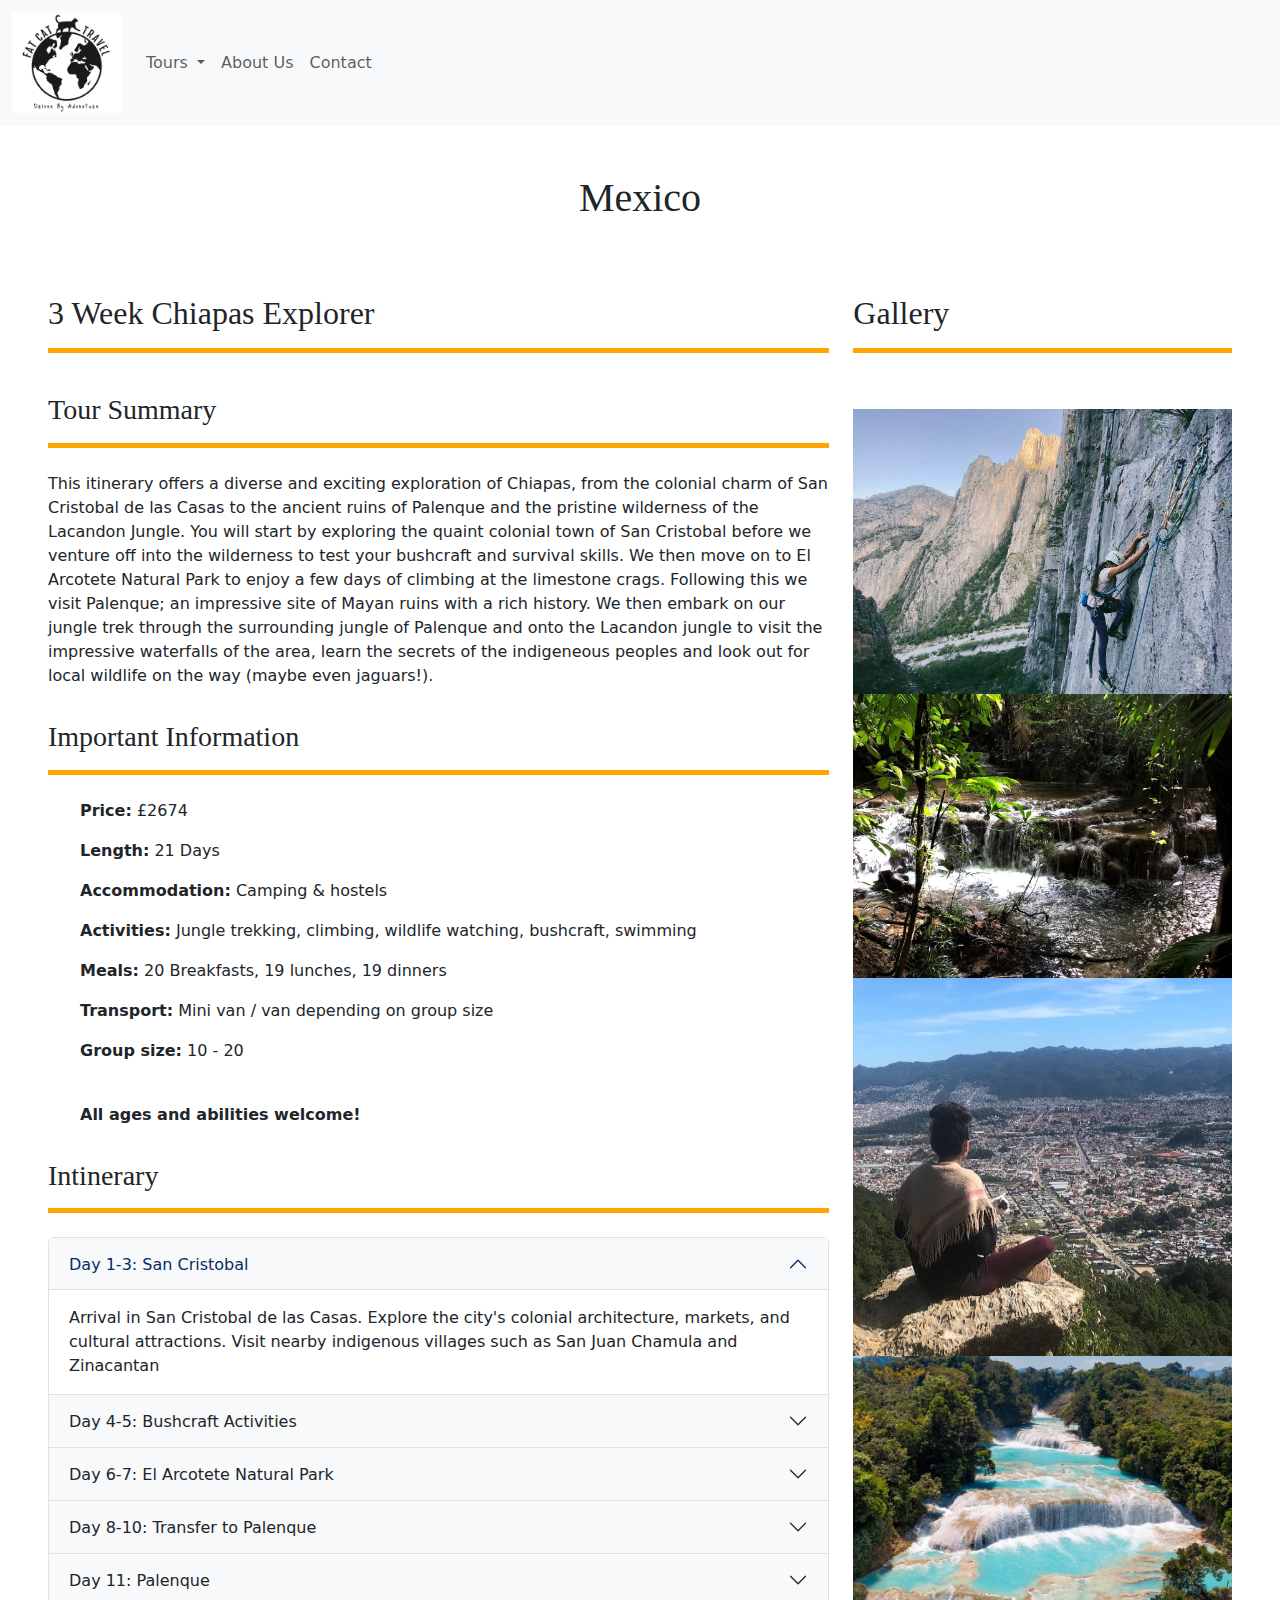
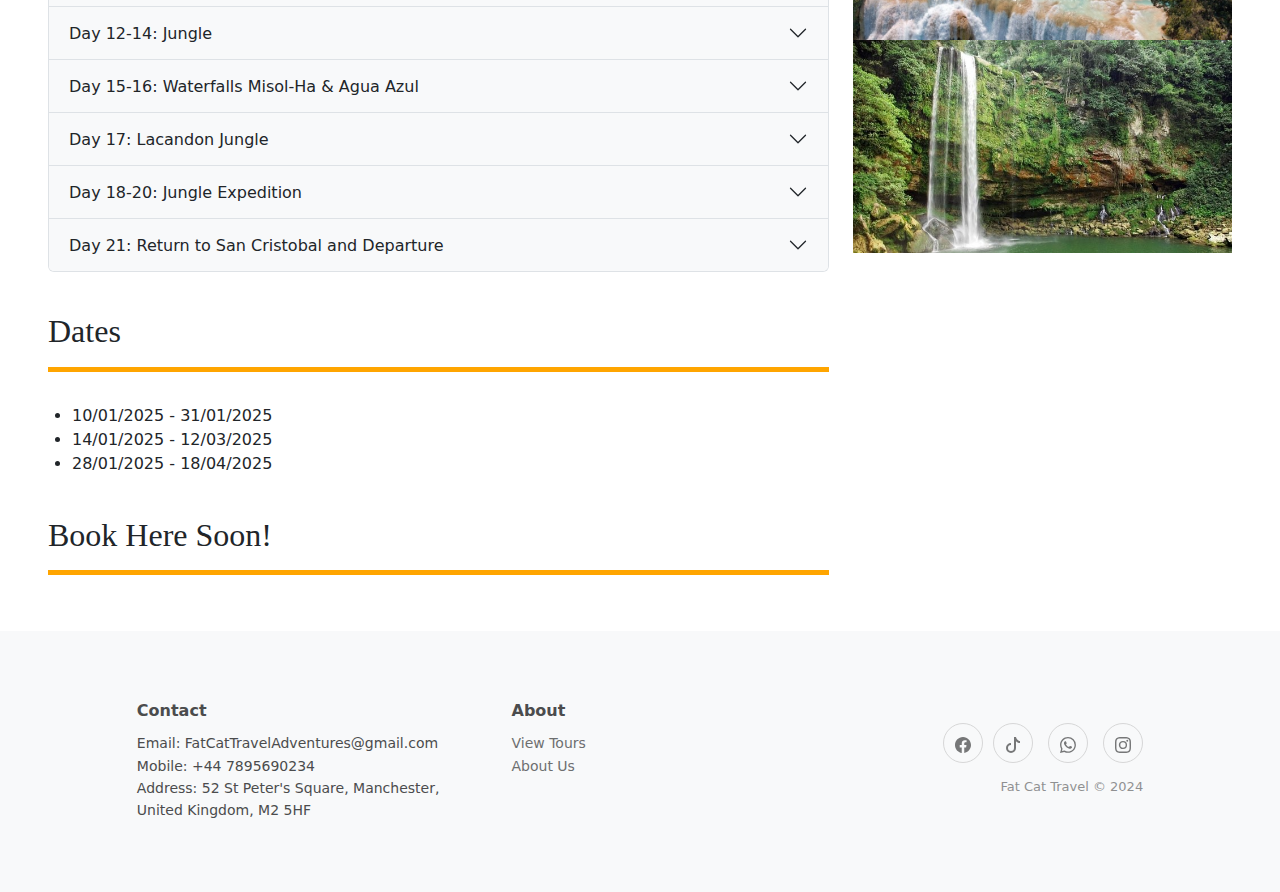
<file: mexico.html>
<!DOCTYPE html>
<html lang="en">
<head>
    <meta charset="UTF-8">
    <meta name="viewport" content="width=device-width, initial-scale=1.0">
    <link href="https://cdn.jsdelivr.net/npm/bootstrap@5.3.3/dist/css/bootstrap.min.css" rel="stylesheet" integrity="sha384-QWTKZyjpPEjISv5WaRU9OFeRpok6YctnYmDr5pNlyT2bRjXh0JMhjY6hW+ALEwIH" crossorigin="anonymous">
    <link rel="stylesheet" type="text/CSS" href="style.css">
    <title>Mexico</title>
</head>
<body>
    <header>
        <nav class="navbar navbar-expand-lg bg-body-tertiary">
            <div class="container-fluid">
              <a target="_blank" class="navbar-brand" href="file:///C:/Beth%20Coding/Fat%20Cat%20Travel%20Website/FatCatTravelV02/index.html" class="active">
                <img class=logo src="Screenshot 2024-04-06 213442.png" alt="Fat Cat Travel Logo" style="width: 110px; height: 100px;">
              </a>
              <button class="navbar-toggler" type="button" data-bs-toggle="collapse" data-bs-target="#navbarNavDropdown" aria-controls="navbarNavDropdown" aria-expanded="false" aria-label="Toggle navigation">
                <span class="navbar-toggler-icon"></span>
              </button>
              <div class="collapse navbar-collapse" id="navbarNavDropdown">
                <ul class="navbar-nav">
                  <li class="nav-item dropdown">
                    <a class="nav-link dropdown-toggle navhov" href="#" role="button" data-bs-toggle="dropdown" aria-expanded="false">
                      Tours
                    </a>
                    <ul class="dropdown-menu">
                      <li><a target="_blank" class="dropdown-item navhov" href="#">All Tours</a></li>
                      <li><a target="_blank" class="dropdown-item navhov" href="file:///C:/Beth%20Coding/Fat%20Cat%20Travel%20Website/FatCatTravelV02/mexico.html">Mexico</a></li>
                      <li><a target="_blank" class="dropdown-item navhov" href="file:///C:/Beth%20Coding/Fat%20Cat%20Travel%20Website/FatCatTravelV02/guatemala.html">Guatemala</a></li>
                      <li><a target="_blank" class="dropdown-item navhov" href="#">Costa Rica</a></li>
                    </ul>
                  </li>
                  <li class="nav-item">
                    <a target="_blank" class="nav-link navhov" href="#">About Us</a>
                  </li>
                  <li class="nav-item">
                    <a target="_blank" class="nav-link navhov" href="#">Contact</a>
                  </li>
                </ul>
              </div>
            </div>
          </nav>
    </header>
    <main class="mx-5">
        <div>
            <h1 class="desthead d-flex justify-content-center py-5">Mexico</h1>
        </div>
        <div class="row">
            <div class="col-md-8 col-xs-12">
                <h2 class="destborder desthead py-3">3 Week Chiapas Explorer</h2>
                <h3 class="destborder desthead py-3 my-4">Tour Summary</h3>
                <p>This itinerary offers a diverse and exciting exploration of Chiapas, from the colonial charm of San Cristobal de las 
                    Casas to the ancient ruins of Palenque and the pristine wilderness of the Lacandon Jungle. You will start by exploring the quaint colonial 
                    town of San Cristobal before we venture off into the wilderness to test your bushcraft and survival skills. We then move on to El Arcotete 
                    Natural Park to enjoy a few days of climbing at the limestone crags. Following this we visit Palenque; an impressive site of Mayan
                    ruins with a rich history. We then embark on our jungle trek through the surrounding jungle of Palenque and onto the Lacandon 
                    jungle to visit the impressive waterfalls of the area, learn the secrets of the indigeneous peoples and look out for local wildlife
                    on the way (maybe even jaguars!).
                </p>
                <h3 class="destborder desthead py-3">Important Information</h3>
                <ul class="mt-4"><strong>Price:</strong> £2674</ul>
                <ul><strong>Length:</strong> 21 Days</ul>
                <ul><strong>Accommodation:</strong> Camping & hostels</ul>
                <ul><strong>Activities:</strong> Jungle trekking, climbing, wildlife watching, bushcraft, swimming</ul>
                <ul><strong>Meals:</strong> 20 Breakfasts, 19 lunches, 19 dinners</ul>
                <ul><strong>Transport:</strong> Mini van / van depending on group size</ul>
                <ul><strong>Group size:</strong> 10 - 20</ul>
                <br>
                <ul><strong>All ages and abilities welcome!</strong></ul>
                <h3 class="destborder desthead py-3">Intinerary</h3>
                <!--make nested accordion-->
                <div class="accordion mt-4" id="accordionExample">
                    <div class="accordion-item">
                    <h2 class="accordion-header">
                        <button class="accordion-button bg-body-tertiary" type="button" data-bs-toggle="collapse" data-bs-target="#collapseOne" aria-expanded="true" aria-controls="collapseOne">
                            Day 1-3: San Cristobal
                        </button>
                    </h2>
                    <div id="collapseOne" class="accordion-collapse collapse show" data-bs-parent="#accordionExample">
                        <div class="accordion-body">
                            Arrival in San Cristobal de las Casas. Explore the city's colonial architecture, markets, and cultural attractions. 
                            Visit nearby indigenous villages such as San Juan Chamula and Zinacantan
                        </div>
                    </div>
                    </div>
                    <div class="accordion-item">
                    <h2 class="accordion-header">
                        <button class="accordion-button collapsed bg-body-tertiary" type="button" data-bs-toggle="collapse" data-bs-target="#collapseTwo" aria-expanded="false" aria-controls="collapseTwo">
                            Day 4-5: Bushcraft Activities
                        </button>
                    </h2>
                    <div id="collapseTwo" class="accordion-collapse collapse" data-bs-parent="#accordionExample">
                        <div class="accordion-body">
                            Bushcraft Activities near San Cristobal. Participate in bushcraft workshops and activities in the surrounding wilderness
                            Learn primitive skills such as fire-making, shelter building, and foraging.
                        </div>
                    </div>
                    </div>
                    <div class="accordion-item">
                    <h2 class="accordion-header">
                        <button class="accordion-button collapsed bg-body-tertiary" type="button" data-bs-toggle="collapse" data-bs-target="#collapseThree" aria-expanded="false" aria-controls="collapseThree">
                            Day 6-7: El Arcotete Natural Park
                        </button>
                    </h2>
                    <div id="collapseThree" class="accordion-collapse collapse" data-bs-parent="#accordionExample">
                        <div class="accordion-body">
                            Climbing near San Cristobal. Spend a couple of days climbing in El Arcotete Natural Park or other nearby climbing areas
                            Enjoy the stunning limestone cliffs and rock formations of the region.
                        </div>
                    </div>
                    </div>
                    <div class="accordion-item">
                        <h2 class="accordion-header">
                        <button class="accordion-button collapsed bg-body-tertiary" type="button" data-bs-toggle="collapse" data-bs-target="#collapseFour" aria-expanded="false" aria-controls="collapseFour">
                            Day 8-10: Transfer to Palenque
                        </button>
                        </h2>
                        <div id="collapseFour" class="accordion-collapse collapse" data-bs-parent="#accordionExample">
                        <div class="accordion-body">
                            Travel to Palenque. Transfer to Palenque and settle into accommodation near the archaeological site
                        </div>
                        </div>
                    </div>
                    <div class="accordion-item">
                        <h2 class="accordion-header">
                        <button class="accordion-button collapsed bg-body-tertiary" type="button" data-bs-toggle="collapse" data-bs-target="#collapseFive" aria-expanded="false" aria-controls="collapseFive">
                            Day 11: Palenque
                        </button>
                        </h2>
                        <div id="collapseFive" class="accordion-collapse collapse" data-bs-parent="#accordionExample">
                        <div class="accordion-body">
                            Spend the day exploring the ancient Mayan ruins of Palenque. 
                            Hire a guide to enhance your experience and learn about the history and culture of the site.
                        </div>
                        </div>
                    </div>
                    <div class="accordion-item">
                        <h2 class="accordion-header">
                        <button class="accordion-button collapsed bg-body-tertiary" type="button" data-bs-toggle="collapse" data-bs-target="#collapseSix" aria-expanded="false" aria-controls="collapseSix">
                            Day 12-14: Jungle
                        </button>
                        </h2>
                        <div id="collapseSix" class="accordion-collapse collapse" data-bs-parent="#accordionExample">
                        <div class="accordion-body">
                            Stay at La Tierra Prometida. Transfer to La Tierra Prometida and settle into your jungle accommodations. 
                            Spend two days exploring the surrounding jungle, participating in eco-tours, and engaging in jungle 
                            activities offered by the eco-lodge.
                        </div>
                        </div>
                    </div>
                    <div class="accordion-item">
                        <h2 class="accordion-header">
                        <button class="accordion-button collapsed bg-body-tertiary" type="button" data-bs-toggle="collapse" data-bs-target="#collapseSeven" aria-expanded="false" aria-controls="collapseSeven">
                            Day 15-16: Waterfalls Misol-Ha & Agua Azul
                        </button>
                        </h2>
                        <div id="collapseSeven" class="accordion-collapse collapse" data-bs-parent="#accordionExample">
                        <div class="accordion-body">
                            Waterfalls and Jungle Trekking. Visit nearby waterfalls such as Misol-Ha and Agua Azul for swimming and relaxation.
                            Venture into the surrounding jungle for trekking and wildlife spotting.
                        </div>
                        </div>
                    </div>
                    <div class="accordion-item">
                        <h2 class="accordion-header">
                        <button class="accordion-button collapsed bg-body-tertiary" type="button" data-bs-toggle="collapse" data-bs-target="#collapseEight" aria-expanded="false" aria-controls="collapseEight">
                            Day 17: Lacandon Jungle
                        </button>
                        </h2>
                        <div id="collapseEight" class="accordion-collapse collapse" data-bs-parent="#accordionExample">
                        <div class="accordion-body">
                            Travel to Lacandon Jungle. Transfer to the Lacandon Jungle region for further jungle adventures
                        </div>
                        </div>
                    </div>
                    <div class="accordion-item">
                        <h2 class="accordion-header">
                        <button class="accordion-button collapsed bg-body-tertiary" type="button" data-bs-toggle="collapse" data-bs-target="#collapseNine" aria-expanded="false" aria-controls="collapseNine">
                            Day 18-20: Jungle Expedition
                        </button>
                        </h2>
                        <div id="collapseNine" class="accordion-collapse collapse" data-bs-parent="#accordionExample">
                        <div class="accordion-body">
                            Embark on a multi-day jungle expedition in the Lacandon Jungle. Engage in activities such as wildlife watching, birding, and canoeing
                            Camp overnight in the jungle and experience the sounds and sights of nature.
                        </div>
                        </div>
                    </div>
                    <div class="accordion-item mb-4">
                        <h2 class="accordion-header">
                        <button class="accordion-button collapsed bg-body-tertiary" type="button" data-bs-toggle="collapse" data-bs-target="#collapseTen" aria-expanded="false" aria-controls="collapseTen">
                            Day 21: Return to San Cristobal and Departure
                        </button>
                        </h2>
                        <div id="collapseTen" class="accordion-collapse collapse" data-bs-parent="#accordionExample">
                        <div class="accordion-body">
                            Return to San Cristobal de las Casas from the Lacandon Jungle. Spend your final day in Chiapas exploring any 
                            remaining sights or relaxing in the city part from San Cristobal de las Casas, concluding your adventure tour 
                            in Chiapas.
                        </div>
                        </div>
                    </div>
                </div>
                <div>
                    <h2 class="destborder desthead py-3">Dates</h2>
                </div>
                <div class="py-4 px-4">
                    <li>10/01/2025 - 31/01/2025</li>
                    <li>14/01/2025 - 12/03/2025</li>
                    <li>28/01/2025 - 18/04/2025</li>
                </div>
                <div>
                    <h2 class="destborder desthead py-3">Book Here Soon!</h2>
                </div>
                <div class="py-4">
                    <!--Booking form coming soon-->
                </div>
            </div>
            <div class="col-md-4 col-xs-12">
                <h2 class="destborder desthead py-3">Gallery</h2>
                <div class="py-5">
                    <img src="me-climb.jpg" alt="climbing El Arcotete national park" style="width:100%">
                    <img src="mex-jungle.jpg" alt="Lacandon jungle" style="width:100%">
                    <img src="san-cris-s.jpg" alt="san cristobal viewpoint" style="width:100%">
                    <img src="aguaazul.jpg" alt="agua azul waterfall" style="width:100%">
                    <img src="misolha.jpg" alt="mishol-ha waterfall" style="width:100%">
                </div>
            </div>
        </div>
    </main>
    <div class="footer-clean bg-body-tertiary">
        <footer>
            <div class="container">
                <div class="row justify-content-center">
                    <div class="col-sm-4 col-md-4 item">
                        <h3>Contact</h3>
                        <ul>
                            <li>Email: FatCatTravelAdventures@gmail.com</li>
                            <li>Mobile: +44 7895690234</li>
                            <li>Address: 52 St Peter's Square, Manchester, United Kingdom, M2 5HF</li>
                        </ul>
                    </div>
                    <div class="col-sm-4 col-md-4 item">
                        <h3>About</h3>
                        <ul>
                            <li><a href="#">View Tours</a></li>
                            <li><a href="#">About Us</a></li>
                        </ul>
                    </div>
                    <div class="col-lg-3 item social"><a href="#" target="_blank"><svg xmlns="http://www.w3.org/2000/svg" width="16" height="16" fill="currentColor" class="bi bi-facebook" viewBox="0 0 16 16">
                        <path d="M16 8.049c0-4.446-3.582-8.05-8-8.05C3.58 0-.002 3.603-.002 8.05c0 4.017 2.926 7.347 6.75 7.951v-5.625h-2.03V8.05H6.75V6.275c0-2.017 1.195-3.131 3.022-3.131.876 0 1.791.157 1.791.157v1.98h-1.009c-.993 0-1.303.621-1.303 1.258v1.51h2.218l-.354 2.326H9.25V16c3.824-.604 6.75-3.934 6.75-7.951"/>
                        </svg>
                        </a><a href="https://www.tiktok.com/@fat_cat_travel?_t=8mNFYS8pE6D&_r=1" target="_blank"><svg xmlns="http://www.w3.org/2000/svg" width="16" height="16" fill="currentColor" class="bi bi-tiktok" viewBox="0 0 16 16">
                            <path d="M9 0h1.98c.144.715.54 1.617 1.235 2.512C12.895 3.389 13.797 4 15 4v2c-1.753 0-3.07-.814-4-1.829V11a5 5 0 1 1-5-5v2a3 3 0 1 0 3 3z"/>
                          </svg></a>
                        <a href="#" target="_blank"><svg xmlns="http://www.w3.org/2000/svg" width="16" height="16" fill="currentColor" class="bi bi-whatsapp" viewBox="0 0 16 16">
                            <path d="M13.601 2.326A7.85 7.85 0 0 0 7.994 0C3.627 0 .068 3.558.064 7.926c0 1.399.366 2.76 1.057 3.965L0 16l4.204-1.102a7.9 7.9 0 0 0 3.79.965h.004c4.368 0 7.926-3.558 7.93-7.93A7.9 7.9 0 0 0 13.6 2.326zM7.994 14.521a6.6 6.6 0 0 1-3.356-.92l-.24-.144-2.494.654.666-2.433-.156-.251a6.56 6.56 0 0 1-1.007-3.505c0-3.626 2.957-6.584 6.591-6.584a6.56 6.56 0 0 1 4.66 1.931 6.56 6.56 0 0 1 1.928 4.66c-.004 3.639-2.961 6.592-6.592 6.592m3.615-4.934c-.197-.099-1.17-.578-1.353-.646-.182-.065-.315-.099-.445.099-.133.197-.513.646-.627.775-.114.133-.232.148-.43.05-.197-.1-.836-.308-1.592-.985-.59-.525-.985-1.175-1.103-1.372-.114-.198-.011-.304.088-.403.087-.088.197-.232.296-.346.1-.114.133-.198.198-.33.065-.134.034-.248-.015-.347-.05-.099-.445-1.076-.612-1.47-.16-.389-.323-.335-.445-.34-.114-.007-.247-.007-.38-.007a.73.73 0 0 0-.529.247c-.182.198-.691.677-.691 1.654s.71 1.916.81 2.049c.098.133 1.394 2.132 3.383 2.992.47.205.84.326 1.129.418.475.152.904.129 1.246.08.38-.058 1.171-.48 1.338-.943.164-.464.164-.86.114-.943-.049-.084-.182-.133-.38-.232"/>
                          </svg></a>
                        <a href="https://www.instagram.com/fat_cat_travel?igsh=MWRuaHhld3Bsemgzcg==" target="_blank"><svg xmlns="http://www.w3.org/2000/svg" width="16" height="16" fill="currentColor" class="bi bi-instagram" viewBox="0 0 16 16">
                        <path d="M8 0C5.829 0 5.556.01 4.703.048 3.85.088 3.269.222 2.76.42a3.9 3.9 0 0 0-1.417.923A3.9 3.9 0 0 0 .42 2.76C.222 3.268.087 3.85.048 4.7.01 5.555 0 5.827 0 8.001c0 2.172.01 2.444.048 3.297.04.852.174 1.433.372 1.942.205.526.478.972.923 1.417.444.445.89.719 1.416.923.51.198 1.09.333 1.942.372C5.555 15.99 5.827 16 8 16s2.444-.01 3.298-.048c.851-.04 1.434-.174 1.943-.372a3.9 3.9 0 0 0 1.416-.923c.445-.445.718-.891.923-1.417.197-.509.332-1.09.372-1.942C15.99 10.445 16 10.173 16 8s-.01-2.445-.048-3.299c-.04-.851-.175-1.433-.372-1.941a3.9 3.9 0 0 0-.923-1.417A3.9 3.9 0 0 0 13.24.42c-.51-.198-1.092-.333-1.943-.372C10.443.01 10.172 0 7.998 0zm-.717 1.442h.718c2.136 0 2.389.007 3.232.046.78.035 1.204.166 1.486.275.373.145.64.319.92.599s.453.546.598.92c.11.281.24.705.275 1.485.039.843.047 1.096.047 3.231s-.008 2.389-.047 3.232c-.035.78-.166 1.203-.275 1.485a2.5 2.5 0 0 1-.599.919c-.28.28-.546.453-.92.598-.28.11-.704.24-1.485.276-.843.038-1.096.047-3.232.047s-2.39-.009-3.233-.047c-.78-.036-1.203-.166-1.485-.276a2.5 2.5 0 0 1-.92-.598 2.5 2.5 0 0 1-.6-.92c-.109-.281-.24-.705-.275-1.485-.038-.843-.046-1.096-.046-3.233s.008-2.388.046-3.231c.036-.78.166-1.204.276-1.486.145-.373.319-.64.599-.92s.546-.453.92-.598c.282-.11.705-.24 1.485-.276.738-.034 1.024-.044 2.515-.045zm4.988 1.328a.96.96 0 1 0 0 1.92.96.96 0 0 0 0-1.92m-4.27 1.122a4.109 4.109 0 1 0 0 8.217 4.109 4.109 0 0 0 0-8.217m0 1.441a2.667 2.667 0 1 1 0 5.334 2.667 2.667 0 0 1 0-5.334"/>
                        </svg></a>
                        <p class="copyright">Fat Cat Travel © 2024</p>
                    </div>
                </div>
            </div>
        </footer>
    </div>
    <script src="https://cdn.jsdelivr.net/npm/bootstrap@5.3.3/dist/js/bootstrap.bundle.min.js" integrity="sha384-YvpcrYf0tY3lHB60NNkmXc5s9fDVZLESaAA55NDzOxhy9GkcIdslK1eN7N6jIeHz" crossorigin="anonymous"></script>
    <script src="main.js" type="text/javascript" rel="javascript"></script>
</body>
</html>
</file>
<file: style.css>
/* logo */
  .logo {
    margin: 0 0 0 0;
    padding: 0 0 0 0;
  }

/* Hover on nav bar */

.navhov:hover {
  background-color: rgb(249, 179, 49);
  border-radius: 5px;
  color: whitesmoke;
  font-weight: bold;
}

/* Cover image style */
    .coverimage {
        width: 100%;
        height: 500px;
    }

/* Container holding the image and the text */
.container-tm {
    position: relative;
    text-align: center;
    color: white;
    width: 100%;
  }

/* Text on cover image */
.middleright {
    position: absolute;
    top: 50%;
    left: 30%;
    transform: translate(-50%, -50%);
    font-size: 30px;
    word-wrap: break-word;
  }

  .middleleft {
    position: absolute;
    top: 50%;
    left: 75%;
    transform: translate(-50%, -50%);
    font-family: impact, fantasy;
    font-size: 80px;
    word-wrap: break-word;
  }

  @media only screen and (max-width: 600px) {
  .middleright {
    position: absolute;
    top: 50%;
    left: 50%;
    transform: translate(-62%, -30%);
    width: 100%;
    font-size: 15px;
    word-wrap: break-word;
  }
}

@media only screen and (max-width: 600px) {
  .middleleft {
    position: absolute;
    top: 50%;
    left: 50%;
    transform: translate(-62%, -230%);
    width: 90%;
    font-family: impact, fantasy;
    font-size: 30px;
    word-wrap: break-word;
  }
}

  /* Values */
  .values {
    text-align: center;
    padding: 100px, 30px, 100px, 30px;
    margin: 100px, 20px, 50px, 20px;;
  }

  .valuep {
    text-align: center;
    word-wrap: break-word;
  }

  /* destination title */
  .countryTitle {
    text-align: center;
    font-family: impact, fantasy;
    margin: 50px, 40px, 50px, 40px;
    font-size: 50px;
  }

  /* See tour links */
  .tourlink {
    text-align: center;
    font-family: fantasy;
    text-decoration: none;
    font-size: 40px;
    background-color: orange;
    color: whitesmoke;
    border-color: rgb(151, 104, 16);
    transition: transform .2s; /* Animation */
  }

  .tourhov:hover {
    color-scheme: white;
    transform: scale(1.1); 
  }

/* Subscribe form */
/* Style the form element with a border around it */
form {
  float: center;
}

/* Add some padding and a grey background color to containers */
.container {
  padding: 20px;
  -ms-flex-align: center;
}

/* Style the input elements and the submit button */
input[type=text], input[type=submit] {
  width: 100%;
  padding: 12px;
  margin: 8px 0;
  display: inline-block;
  border: 1px solid #ccc;
  box-sizing: border-box;
}

/* Add margins to the checkbox */
input[type=checkbox] {
  margin-top: 16px;
}

/* Style the submit button */
input[type=submit] {
  background-color: orange;
  color: white;
  border: none;
}

input[type=submit]:hover {
  opacity: 0.8;
}

.footerfct {
  left: 0;
  bottom: 0;
  width: 100%;
  background-color: rgb(238, 238, 238);
  text-align: center;
}

/* Destination Pages */
.desthead {
  font-family: fantasy;
}

.destborder {
  border-bottom: 5px solid orange;
}

/* Footer */

.footer-clean {
  padding:50px 0;
  color:#4b4c4d;
}

.footer-clean h3 {
  margin-top:0;
  margin-bottom:12px;
  font-weight:bold;
  font-size:16px;
}

.footer-clean ul {
  padding:0;
  list-style:none;
  line-height:1.6;
  font-size:14px;
  margin-bottom:0;
}

.footer-clean ul a {
  color:inherit;
  text-decoration:none;
  opacity:0.8;
}

.footer-clean ul a:hover {
  opacity:1;
}

.footer-clean .item.social {
  text-align:right;
}

@media (max-width:767px) {
  .footer-clean .item {
    text-align:center;
    padding-bottom:20px;
  }
}

@media (max-width: 768px) {
  .footer-clean .item.social {
    text-align:center;
  }
}

.footer-clean .item.social > a {
  font-size:24px;
  width:40px;
  height:40px;
  line-height:40px;
  display:inline-block;
  text-align:center;
  border-radius:50%;
  border:1px solid #ccc;
  margin-left:10px;
  margin-top:22px;
  color:inherit;
  opacity:0.75;
}

.footer-clean .item.social > a:hover {
  opacity:0.9;
}

@media (max-width:991px) {
  .footer-clean .item.social > a {
    margin-top:40px;
  }
}

@media (max-width:767px) {
  .footer-clean .item.social > a {
    margin-top:10px;
  }
}

.footer-clean .copyright {
  margin-top:14px;
  margin-bottom:0;
  font-size:13px;
  opacity:0.6;
}

.footform {
  display: none;
}
</file>
